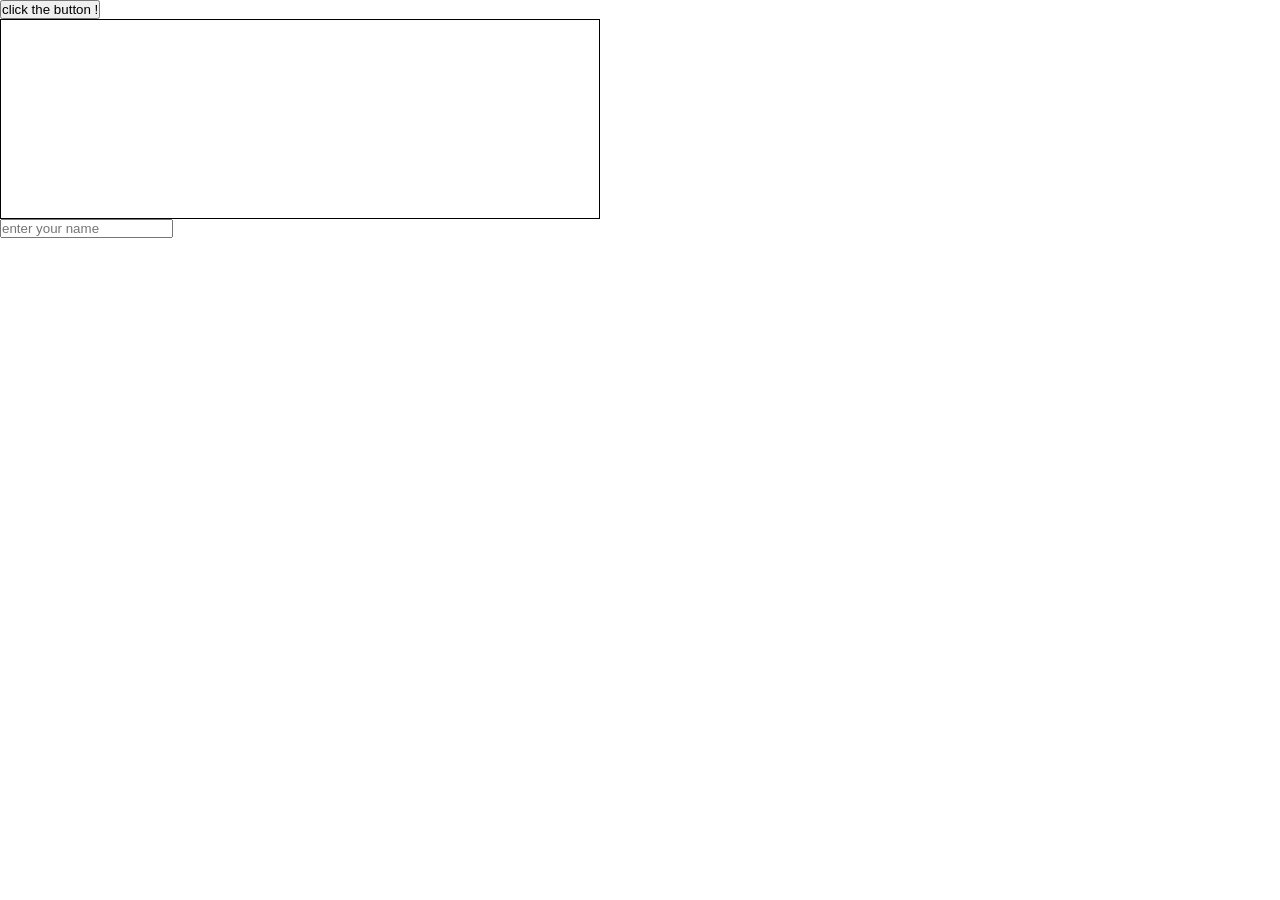
<file: assignment-8/index.html>
<!DOCTYPE html>
<html lang="en">
<head>
    <meta charset="UTF-8">
    <meta name="viewport" content="width=device-width, initial-scale=1.0">
    <title>Document</title>
    <link rel="stylesheet" href="style.css">
</head>
<body>
    <button>click the button !</button>
    <div></div>
    <input type="text" id="nameInput" placeholder="enter your name">
    <h2 id="heading"></h2>
    <script src="script.js"></script>
</body>
</html>
</file>
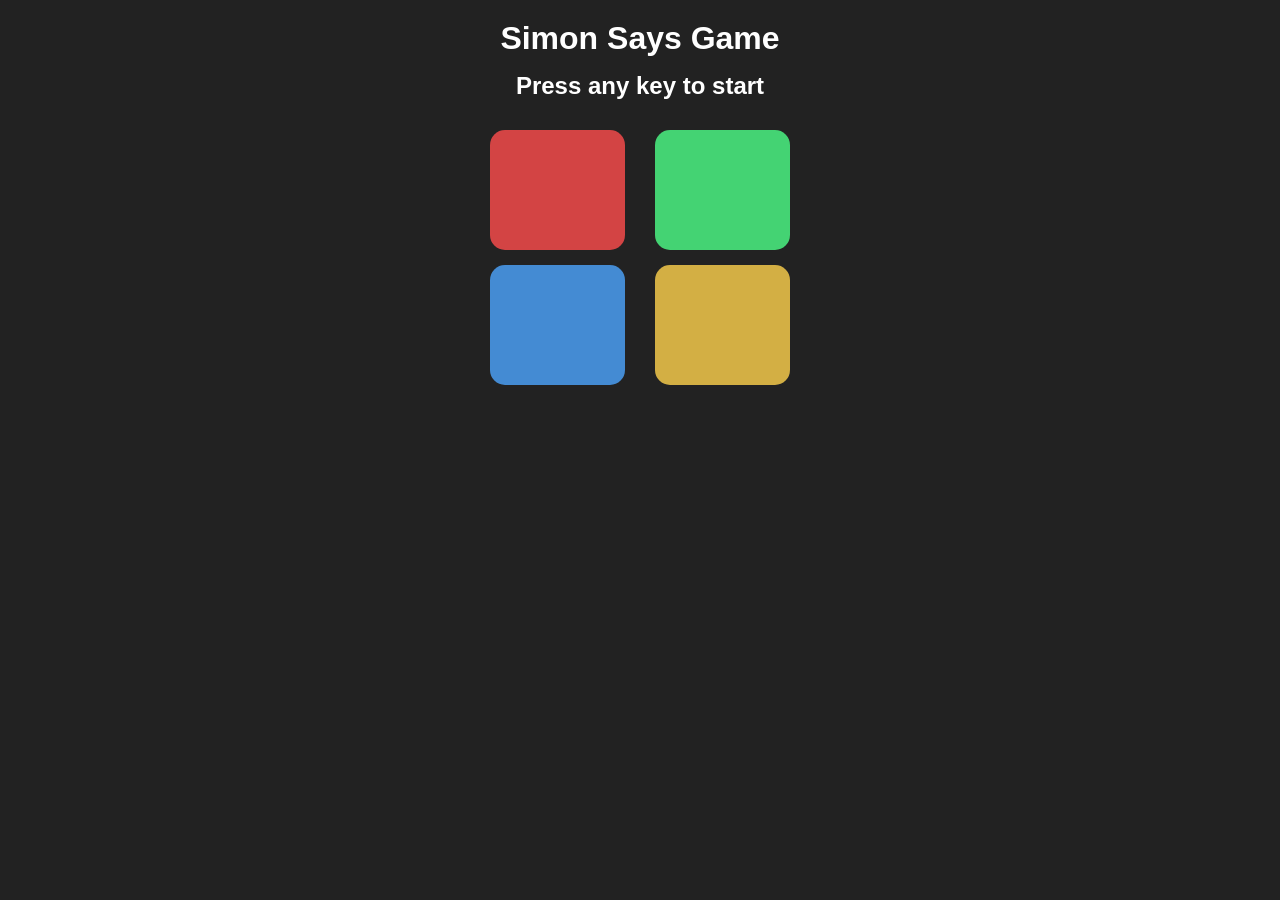
<file: simon-say-game/index.html>
<!DOCTYPE html>
<html lang="en">
<head>
    <title>Simon Game</title>
    <link rel="stylesheet" href="style.css">
</head>
<body>

    <h1>Simon Says Game</h1>
    <h2 id="level">Press any key to start</h2>

    <div class="container">
        <div class="btn red" id="red"></div>
        <div class="btn green" id="green"></div>
        <div class="btn blue" id="blue"></div>
        <div class="btn yellow" id="yellow"></div>
    </div>

    <script src="script.js"></script>
</body>
</html>
</file>
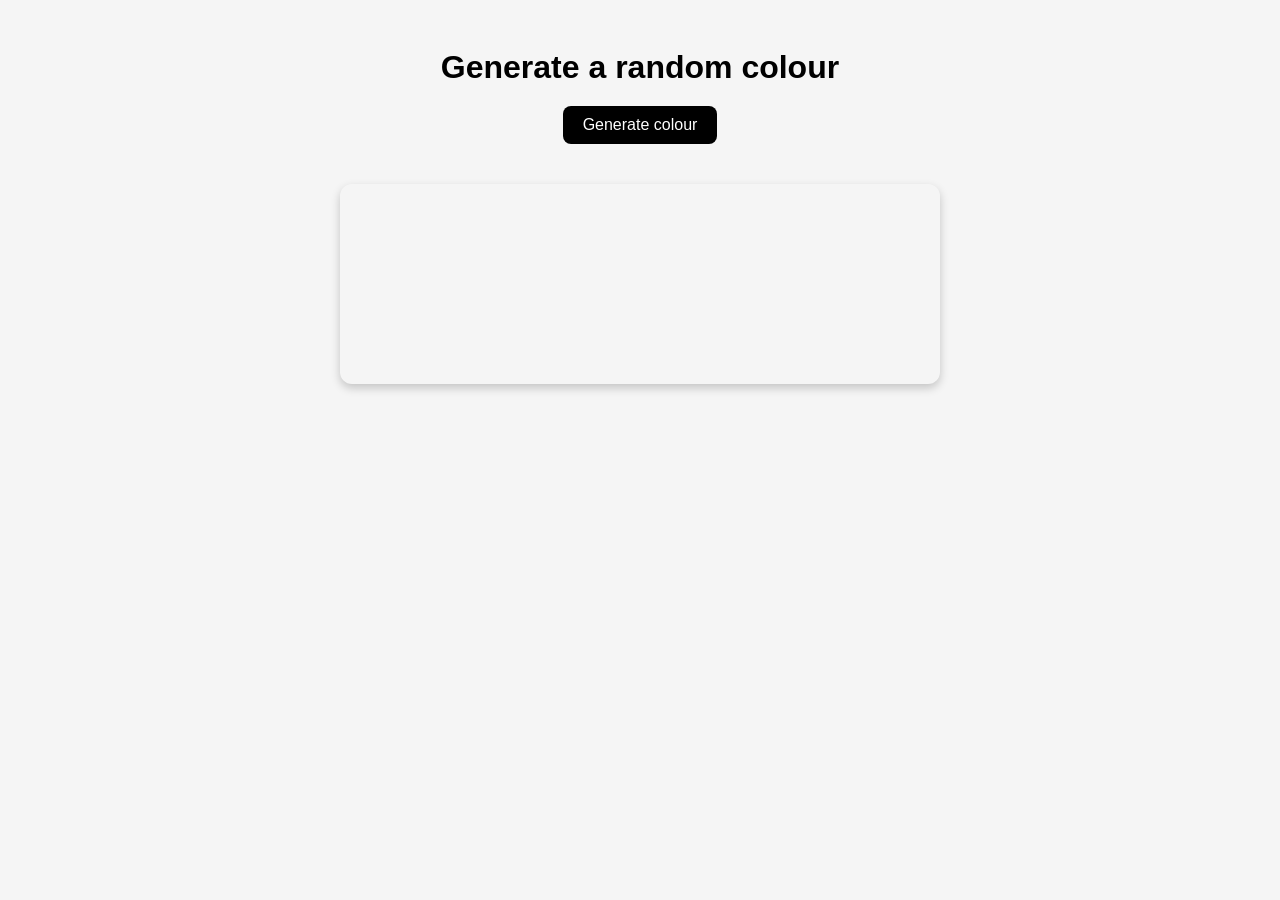
<file: assignment-8/activity-generate-random-colour/index.html>
<!DOCTYPE html>
<html lang="en">
<head>
    <meta charset="UTF-8">
    <meta name="viewport" content="width=device-width, initial-scale=1.0">
    <title>Generating colour</title>
    <link rel="stylesheet" href="style.css">
</head>
<body>
    <h1>Generate a  random colour</h1>
    <button>Generate colour</button>
    <div></div>

    <script src="script.js"></script>
</body>
</html>
</file>
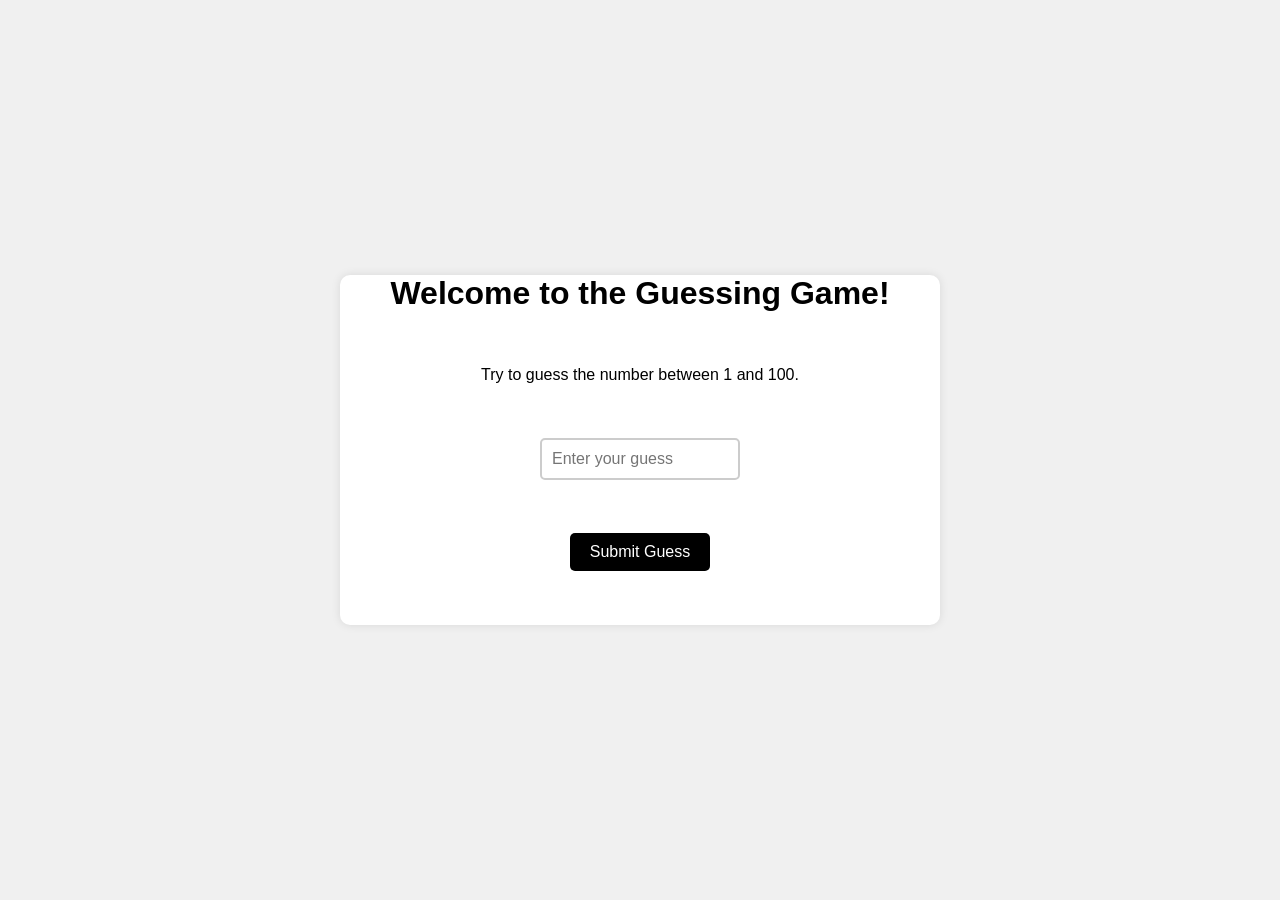
<file: mini-project/project1-guessing-game/index.html>
<!DOCTYPE html>
<html lang="en">
<head>
    <meta charset="UTF-8">
    <meta name="viewport" content="width=device-width, initial-scale=1.0">
    <title>Guessing Game</title>
    <link rel="stylesheet" href="style.css">
</head>
<body>
    <div class="container">
        <h1>Welcome to the Guessing Game!</h1>
        <p>Try to guess the number between 1 and 100.</p>
        <input type="number" id="guessInput" placeholder="Enter your guess">
        <button id="submitGuess">Submit Guess</button>
        <p id="message"></p>
    </div>

    <script src="script.js"></script>
</body>
</html>
</file>
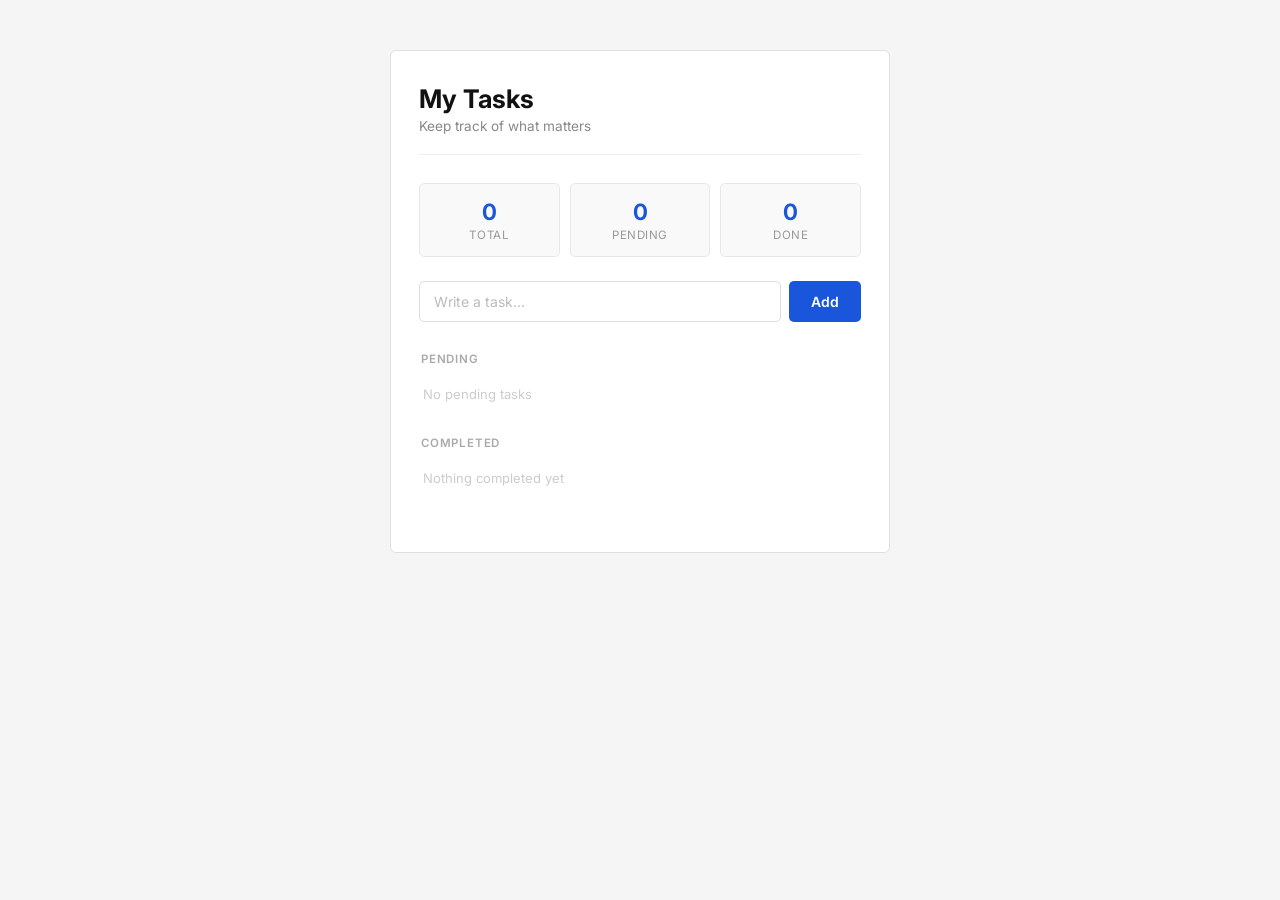
<file: mini-project/todo-list/index.html>
<!DOCTYPE html>
<html lang="en">
<head>
    <meta charset="UTF-8">
    <meta name="viewport" content="width=device-width, initial-scale=1.0">
    <title>My Tasks</title>
    <link href="https://fonts.googleapis.com/css2?family=Inter:wght@400;500;600;700&display=swap" rel="stylesheet">
    <link rel="stylesheet" href="style.css">
</head>
<body>

    <div class="container">

        <div class="header">
            <h1>My Tasks</h1>
            <p>Keep track of what matters</p>
        </div>

        <div class="stats">
            <div class="stat-box">
                <div class="num" id="totalCount">0</div>
                <div class="label">Total</div>
            </div>
            <div class="stat-box">
                <div class="num" id="pendingCount">0</div>
                <div class="label">Pending</div>
            </div>
            <div class="stat-box">
                <div class="num" id="doneCount">0</div>
                <div class="label">Done</div>
            </div>
        </div>

        <div class="input-row">
            <input type="text" id="taskInput" placeholder="Write a task...">
            <button class="add-btn" id="addBtn">Add</button>
        </div>

        <div class="section">
            <div class="section-label">Pending</div>
            <ul id="pendingList">
                <p class="empty-msg" id="pendingEmpty">No pending tasks</p>
            </ul>
        </div>

        <div class="section">
            <div class="section-label">Completed</div>
            <ul id="completedList">
                <p class="empty-msg" id="completedEmpty">Nothing completed yet</p>
            </ul>
        </div>

    </div>

    <script src="script.js"></script>
</body>
</html>
</file>
<file: assignment-8/style.css>
*{
    margin: 0%;
    padding: 0%;
    box-sizing: border-box;
}
div{
    height: 200px;
    width: 600px;
    border: 1px solid black;
}
</file>
<file: simon-say-game/style.css>
* {
    margin: 0;
    padding: 0;
    box-sizing: border-box;
    font-family: Arial, sans-serif;
}

body {
    text-align: center;
    background: #222;
    color: white;
}

h1 {
    margin-top: 20px;
}

h2 {
    margin: 15px 0;
}

.container {
    width: 300px;
    margin: 30px auto;
    display: flex;
    flex-wrap: wrap;
    justify-content: space-between;
}

.btn {
    width: 45%;
    height: 120px;
    border-radius: 15px;
    cursor: pointer;
    opacity: 0.8;
    transition: 0.2s;
    margin-bottom: 15px;
}

.btn:active {
    transform: scale(0.95);
}

.red { background: #ff4d4d; }
.green { background: #4dff88; }
.blue { background: #4da6ff; }
.yellow { background: #ffd24d; }

.flash {
    opacity: 1;
    filter: brightness(2);
}
</file>
<file: assignment-8/activity-generate-random-colour/style.css>
body {
    padding: 20px;
    text-align: center;
    font-family: Arial, sans-serif;
    background-color: #f5f5f5;
}

h1 {
    margin-bottom: 20px;
}

button {
    padding: 10px 20px;
    font-size: 16px;
    border: none;
    border-radius: 8px;
    background-color: black;
    color: white;
    cursor: pointer;
    transition: transform 0.2s, background-color 0.2s;
}

button:hover {
    transform: scale(1.05);
    background-color: #333;
}

div {
    height: 200px;
    width: 600px;
    border-radius: 12px;
    margin: 40px auto;
    box-shadow: 0 4px 10px rgba(0,0,0,0.2);
}
</file>
<file: mini-project/project1-guessing-game/style.css>
*{
    font-family: Arial, Helvetica, sans-serif;
    margin: 0;
    padding: 0;
    box-sizing: border-box;
}
body{
    display: flex;
    justify-content: center;
    align-items: center;
    height: 100vh;
    background-color: #f0f0f0;
    
}
.container{
    display: flex;
    flex-direction: column;
    background-color: white;
    width: 600px;
    height: 350px;
    border-radius: 10px;
    box-shadow: 0 0 10px rgba(0,0,0,0.1);
    text-align: center;
    justify-content: space-between;
    align-items: center;
}
#guessInput{
    padding: 10px;
    width: 200px;
    border: none;
    border-radius: 5px;
    border: 2px solid #ccc;
    font-size: 16px;
}
#submitGuess{
    padding: 10px 20px;
    border: none;
    border-radius: 5px;
    background-color: #000000;
    color: white;
    font-size: 16px;
    cursor: pointer;
}
</file>
<file: mini-project/todo-list/style.css>
* {
    margin: 0;
    padding: 0;
    box-sizing: border-box;
}

body {
    background-color: #f5f5f5;
    font-family: 'Inter', sans-serif;
    color: #111;
    min-height: 100vh;
    padding: 50px 20px;
}

.container {
    max-width: 500px;
    margin: 0 auto;
    background: #ffffff;
    border: 1px solid #e0e0e0;
    border-radius: 6px;
    padding: 32px 28px;
}

.header {
    margin-bottom: 28px;
    border-bottom: 1px solid #eeeeee;
    padding-bottom: 20px;
}

.header h1 {
    font-size: 1.6rem;
    font-weight: 700;
    color: #111;
    margin-bottom: 4px;
}

.header p {
    font-size: 0.85rem;
    color: #888;
}

.stats {
    display: flex;
    gap: 10px;
    margin-bottom: 24px;
}

.stat-box {
    flex: 1;
    background: #f9f9f9;
    border: 1px solid #e8e8e8;
    border-radius: 5px;
    padding: 14px 10px;
    text-align: center;
}

.stat-box .num {
    font-size: 1.4rem;
    font-weight: 700;
    color: #1a56db;
}

.stat-box .label {
    font-size: 0.72rem;
    color: #999;
    margin-top: 3px;
    text-transform: uppercase;
    letter-spacing: 0.05em;
}

.input-row {
    display: flex;
    gap: 8px;
    margin-bottom: 30px;
}

input {
    flex: 1;
    padding: 11px 14px;
    font-size: 14px;
    font-family: 'Inter', sans-serif;
    border: 1.5px solid #ddd;
    border-radius: 5px;
    outline: none;
    background: #fff;
    color: #111;
    transition: border-color 0.2s;
}

input::placeholder {
    color: #bbb;
}

input:focus {
    border-color: #1a56db;
}

.add-btn {
    padding: 11px 22px;
    font-size: 14px;
    font-weight: 600;
    font-family: 'Inter', sans-serif;
    background-color: #1a56db;
    color: #fff;
    border: none;
    border-radius: 5px;
    cursor: pointer;
    transition: background-color 0.2s, transform 0.1s;
}

.add-btn:hover {
    background-color: #1446b8;
}

.add-btn:active {
    transform: scale(0.97);
}

.section {
    margin-bottom: 24px;
}

.section-label {
    font-size: 0.72rem;
    font-weight: 600;
    text-transform: uppercase;
    letter-spacing: 0.07em;
    color: #aaa;
    margin-bottom: 10px;
    padding-left: 2px;
}

ul {
    list-style: none;
    display: flex;
    flex-direction: column;
    gap: 7px;
}


.empty-msg {
    font-size: 13px;
    color: #ccc;
    padding: 10px 4px;
}

li {
    display: flex;
    align-items: center;
    gap: 10px;
    padding: 12px 14px;
    background: #fff;
    border: 1px solid #e8e8e8;
    border-radius: 5px;
    transition: border-color 0.15s;
    animation: fadeIn 0.2s ease;
}

@keyframes fadeIn {
    from { opacity: 0; transform: translateY(-5px); }
    to   { opacity: 1; transform: translateY(0); }
}

li:hover {
    border-color: #c8c8c8;
}

li.completed .task-text {
    text-decoration: line-through;
    color: #bbb;
}


.check-btn {
    width: 20px;
    height: 20px;
    border-radius: 50%;
    border: 1.5px solid #ccc;
    background: transparent;
    cursor: pointer;
    flex-shrink: 0;
    padding: 0;
    display: flex;
    align-items: center;
    justify-content: center;
    font-size: 10px;
    color: transparent;
    transition: all 0.2s;
}

.check-btn:hover {
    border-color: #1a56db;
}

li.completed .check-btn {
    background-color: #1a56db;
    border-color: #1a56db;
    color: #fff;
}

.task-text {
    flex: 1;
    font-size: 14px;
    color: #222;
}

.delete {
    padding: 4px 12px;
    font-size: 12px;
    font-family: 'Inter', sans-serif;
    background: transparent;
    color: #bbb;
    border: 1px solid #e8e8e8;
    border-radius: 4px;
    cursor: pointer;
    transition: all 0.15s;
    flex-shrink: 0;
}

.delete:hover {
    color: #e53e3e;
    border-color: #e53e3e;
    background: #fff5f5;
}
</file>
